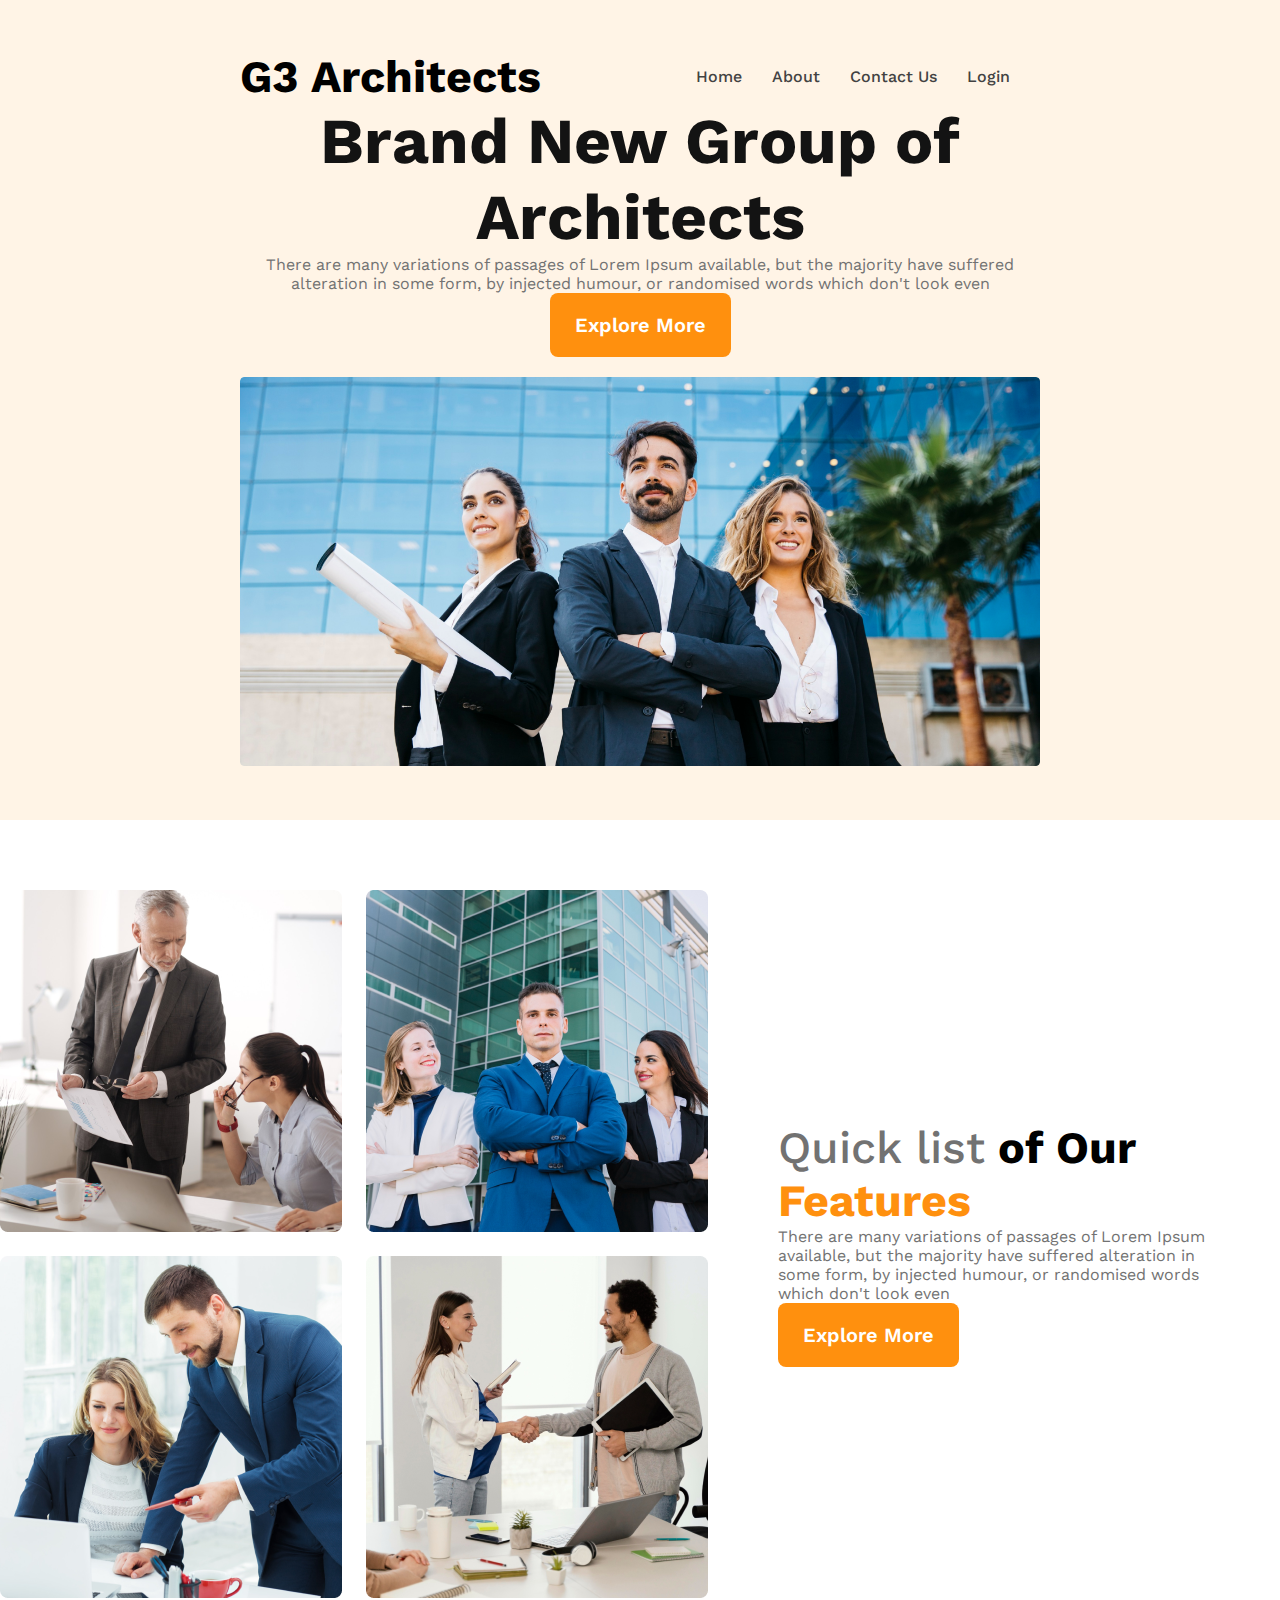
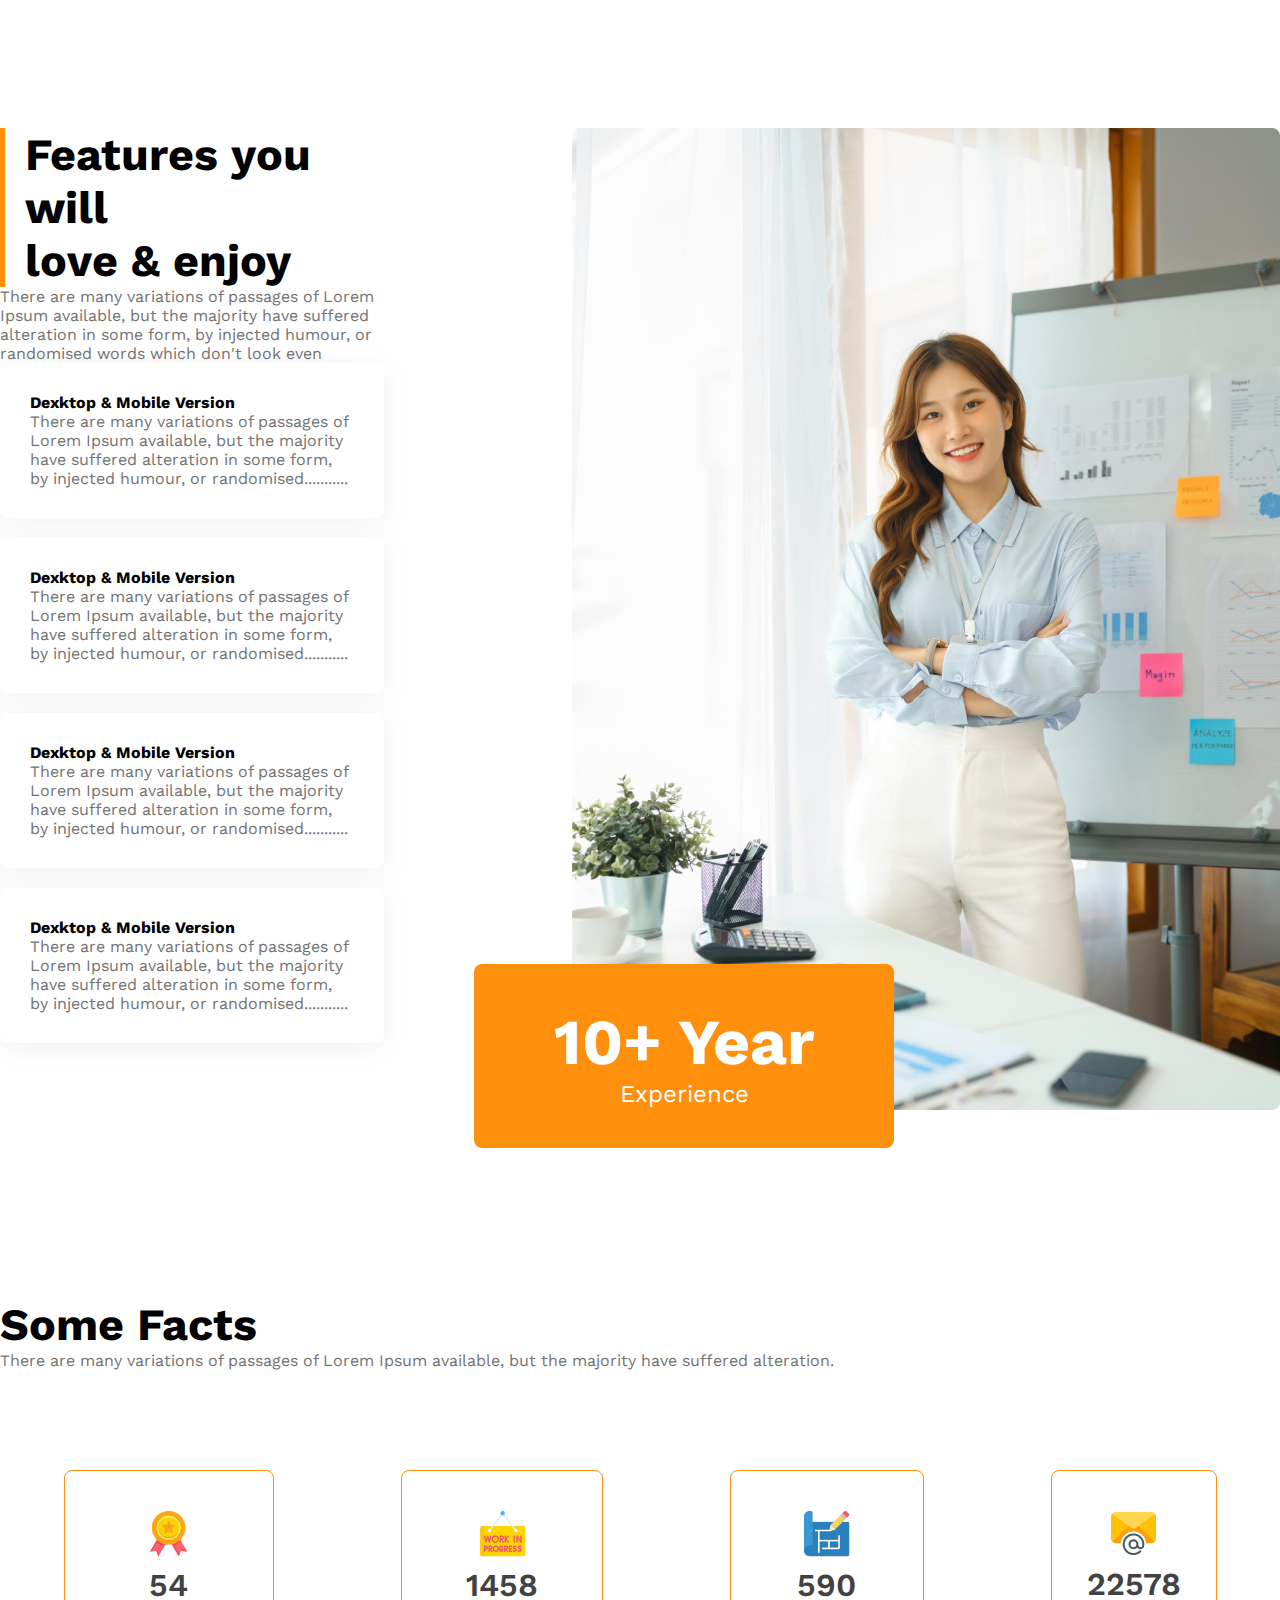
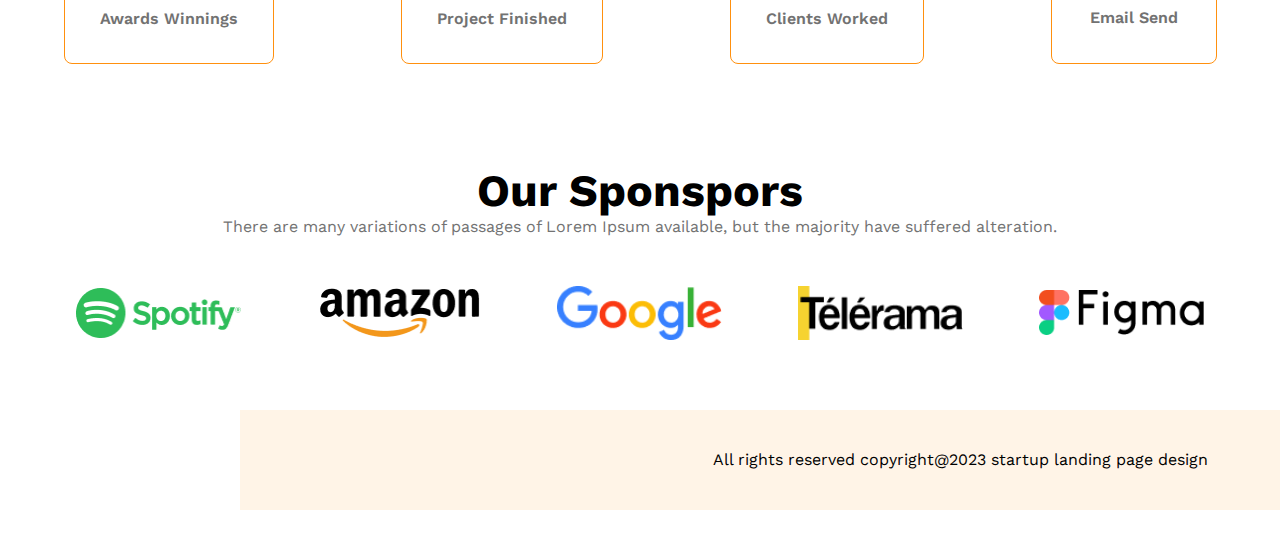
<file: index.html>
<!DOCTYPE html>
<html lang="en">
<head>
    <link rel="stylesheet" href="style.css">
    <meta charset="UTF-8">
    <meta name="viewport" content="width=device-width, initial-scale=1.0">
    <title>Architects</title>
</head>
<body>
    <!-- Header St -->
    <header>
        <nav>
            <h3 class="common-title">G3 Architects</h3>
            <ul>
                <li><a href="#">Home</a></li>
                <li><a href="#">About</a></li>
                <li><a href="#">Contact Us</a></li>
                <li><a href="#">Login</a></li>
            </ul>
        </nav>
        <div class="banner">
            <div class="banner-contant">
                <h1 class="banner-title">
                    Brand New Group of Architects 
                </h1>
                <p class="common-clr">There are many variations of passages of Lorem Ipsum available, but the majority have suffered alteration in some form, by injected humour, or randomised words which don't look even</p>
                <button class="btn-primary">Explore More</button>
            </div>
            <img src="images/banner.png">
        </div>
    </header>
<!-- Header End -->

<!-- Main St -->
    <main>
        <!-- Section 1 -->
        <section class="section1">
            <div class="team-image">
                <img src="images/team1.png">
                <img src="images/team2.png">
                <img src="images/team3.png">
                <img src="images/team4.png">
            </div>
            <div class="team-contant">
                <h3 class="team-head"><span class="quick-list">Quick list</span><span class="common-title"> of Our<br></span> <span class="text-features">Features</span> </h3>
                <p class="common-clr">There are many variations of passages of Lorem Ipsum available, but the majority have suffered alteration in some form, by injected humour, or randomised words which don't look even</p>
                <button class="btn-primary">Explore More</button>
            </div>
        </section>
        <!-- Section 2 -->

        <section class="section2">
            <div class="features">
                <h3 class="features-head">Features you will <br> love & enjoy</h3>
                <p class="common-clr">There are many variations of passages of Lorem Ipsum available, but the majority have suffered alteration in some form, by injected humour, or randomised words which don't look even</p>
                <div class="card">
                    <h4>Dexktop & Mobile Version</h4>
                    <p class="common-clr">There are many variations of passages of Lorem Ipsum available, but the majority have suffered alteration in some form, by injected humour, or randomised...........</p>
                </div>
                <div class="card">
                    <h4>Dexktop & Mobile Version</h4>
                    <p class="common-clr">There are many variations of passages of Lorem Ipsum available, but the majority have suffered alteration in some form, by injected humour, or randomised...........</p>
                </div>
                <div class="card">
                    <h4>Dexktop & Mobile Version</h4>
                    <p class="common-clr">There are many variations of passages of Lorem Ipsum available, but the majority have suffered alteration in some form, by injected humour, or randomised...........</p>
                </div>
                <div class="card">
                    <h4>Dexktop & Mobile Version</h4>
                    <p class="common-clr">There are many variations of passages of Lorem Ipsum available, but the majority have suffered alteration in some form, by injected humour, or randomised...........</p>
                </div>
            </div>
            <div class="features-img">
                <img src="images/architect.png">
                <div class="experience">
                    <h2>10+ Year</h2>
                    <p>Experience</p>
                </div>
            </div>
        </section>

        <!-- Section 3 -->

        <section class="section3">
                <h3 class="common-title">Some Facts</h3>
                <p class="common-clr">There are many variations of passages of Lorem Ipsum available, but the majority have suffered alteration.</p>
            <div class="facts-card">
                <div class="card">
                    <img class="icon" src="images/icons/ribon.png">
                    <h1 class="card-head">54</h1>
                    <p class="card-dec">Awards Winnings</p>
                </div>
                <div class="card">
                    <img class="icon" src="images/icons/customers.png">
                    <h1 class="card-head">1458</h1>
                    <p class="card-dec">Project Finished</p>
                </div>
                <div class="card">
                    <img class="icon" src="images/icons/projects.png">
                    <h1 class="card-head">590</h1>
                    <p class="card-dec">Clients Worked</p>
                </div>
                <div class="card">
                    <img class="icon" src="images/icons/email.png">
                    <h1 class="card-head">22578</h1>
                    <p class="card-dec">Email Send</p>
                </div>
            </div>
        </section>
        <!-- Section 4 -->
        <section class="section4">
            <h3 class="common-title">Our Sponspors</h3>
            <p class="common-clr">There are many variations of passages of Lorem Ipsum available, but the majority have suffered alteration.</p>
            <div class="sponsor-img">
                <img src="images/sponsors/spotify.png">
                <img src="images/sponsors/amazon.png">
                <img src="images/sponsors/google.png">
                <img src="images/sponsors/telerama.png">
                <img src="images/sponsors/figma.png">
            </div>
        </section>

    </main>
<!-- Main End -->

<!-- Footer Start -->
    <footer>
        <div class="foot-bg">
            <p class="foot-dec">All rights reserved copyright@2023 startup landing page design</p>
        </div>
    </footer>
    <!-- Footer End -->
</body>
</html>
</file>
<file: style.css>
@import url('https://fonts.googleapis.com/css2?family=Work+Sans:wght@400;600;700;800&display=swap');
*{
    font-family: 'Work Sans', sans-serif;
    margin: 0;
    padding: 0;
}
.btn-primary{
    color: #FFF;
    text-align: center;
    font-size: 1.25rem;
    font-weight: 600;
    border-radius: 8px;
    background-color: #FF900E;
    border: none;
    padding: 20px 25px;
    cursor: pointer;
}
.common-clr{
    color: #727272;
}
.common-title{
    font-weight: 700;
    font-size: 2.8rem;
}
/*nav style*/

nav{
    display: flex;
    justify-content: space-between;
    align-items: center;
}
header{
    padding: 50px 240px;
    background-color: rgba(255, 144, 14, 0.10);
}
nav > ul{
    display: flex;
}
nav li{
    list-style: none;
    margin-right: 30px;
}
nav li a{
    color: #424242;
    text-decoration: none;
    font-size: 1rem;
    font-weight: 500;
}
/*Banner style*/

.banner{

}
.banner-contant{
    max-width: 800px;
    text-align: center;
    margin: 0 auto;
}
.banner-title{
    font-weight: 700;
    font-size: 4rem;
    color: #131313;
}
.banner img{
    width: 100%;
    margin-top: 20px;
}


/* main style */
main{
    max-width: 1440px;
    margin: 70px auto;
}
/* section 01 */
.section1{
    display: flex;
    align-items: center;
    
}
.team-image{
    display: grid;
    grid-template-columns: repeat(2, 1fr);
    gap: 1.5rem;
}
.team-contant{
    padding-left: 70px;
    padding-right: 70px;
}
.team-head{
    font-size: 2.8rem;
}
.quick-list{
    color: #727272;
    font-weight: 500;
}

.text-features{
    color: #FF900E;
    font-weight: 700;
}
/* Section 2 */

.section2{
    display: flex;
    margin-top: 130px;
}
.features-img img{
    margin-left: 188px;
}
.features-head{
    font-weight: 700;
    font-size: 2.8rem;
    border-left: 5px solid #FF900E;
    padding-left: 20px;
}
.features .card{
    border-radius: 8px;
    background-color: #FFF;
    box-shadow: 0px 4px 30px 0px rgba(0, 0, 0, 0.06);
    padding: 30px;
    margin-bottom: 20px;
}
.experience{
    border-radius: 8px;
    background-color: #FF900E;
    color: #FFF;
    width: 340px;
    padding: 40px;
    text-align: center;
    position: relative;
    bottom: 150px;
    left: 90px;
}
.experience h2{
    font-size: 4rem;
    margin: 0;
}
.experience p{
    font-size: 1.5rem;
}
/* Section 3 */

.facts-card{
    display: flex;
    justify-content: space-around;
}
.facts-card .card{
    border-radius: 8px;
    border: 1px solid #FF900E;
    text-align: center;
    padding: 30px;
    margin-top: 100px;
}
.facts-card .card-head{
    color: #424242;
    font-weight: 600;
    font-size: 2rem;
    margin: 5px;
}
.facts-card .card-dec{
    color: #727272;
    font-size: 1rem;
    font-weight: 600;
    margin: 5px;
}
.facts-card .icon{
    margin-top: 10px;
}
/* Section 4 */

.section4{
    text-align: center;
    margin-top: 100px;
}
.sponsor-img{
    display: flex;
    justify-content: space-evenly;
    align-items: center;
    margin-top: 50px;
}
.sponsor-img img{
    width: 165px;
}

/* Footer */
.foot-bg{
    background-color: #FFF4E7;
    height: 100px;
    width: 1440px;
    margin: 50px 240px;
}
.foot-dec{
    text-align: center;
    padding-top: 40px;
}
/*Responsive Mobile*/

@media screen and (max-width:576px){
    header{
        padding: 20px;
    }
    nav,
    .section1,
    .section2,
    .facts-card,
    .sponsor-img
    {
        flex-direction: column;
    }
    .team-image{
        grid-template-columns: 1fr;
    }
    .team-contant,
    .facts-card
    {
        padding-left: 20px;
        padding-right: 20px;
    }
    .facts-card
    {
        gap: 20px;
    }
    .sponsor-img{
        gap: 40px;
    }
    .features-img img{
        margin: 0px;
        width: 100%;
    }
    .experience{
        left: 0px;
    }
    
    }

/*Responsive tablet*/

@media screen and (min-width:576px) and (max-width: 960px){
    header{
        padding: 50px;
    }
    nav,
    .section1,
    .section2,
    .sponsor-img,
    .facts-card
    {
        flex-direction: column;
    }
    .sponsor-img{
        gap: 40px;
    }
    .features-img img {
        margin-left: 100px;
    }
    .experience{
        left: 0px;
    }
}
</file>
